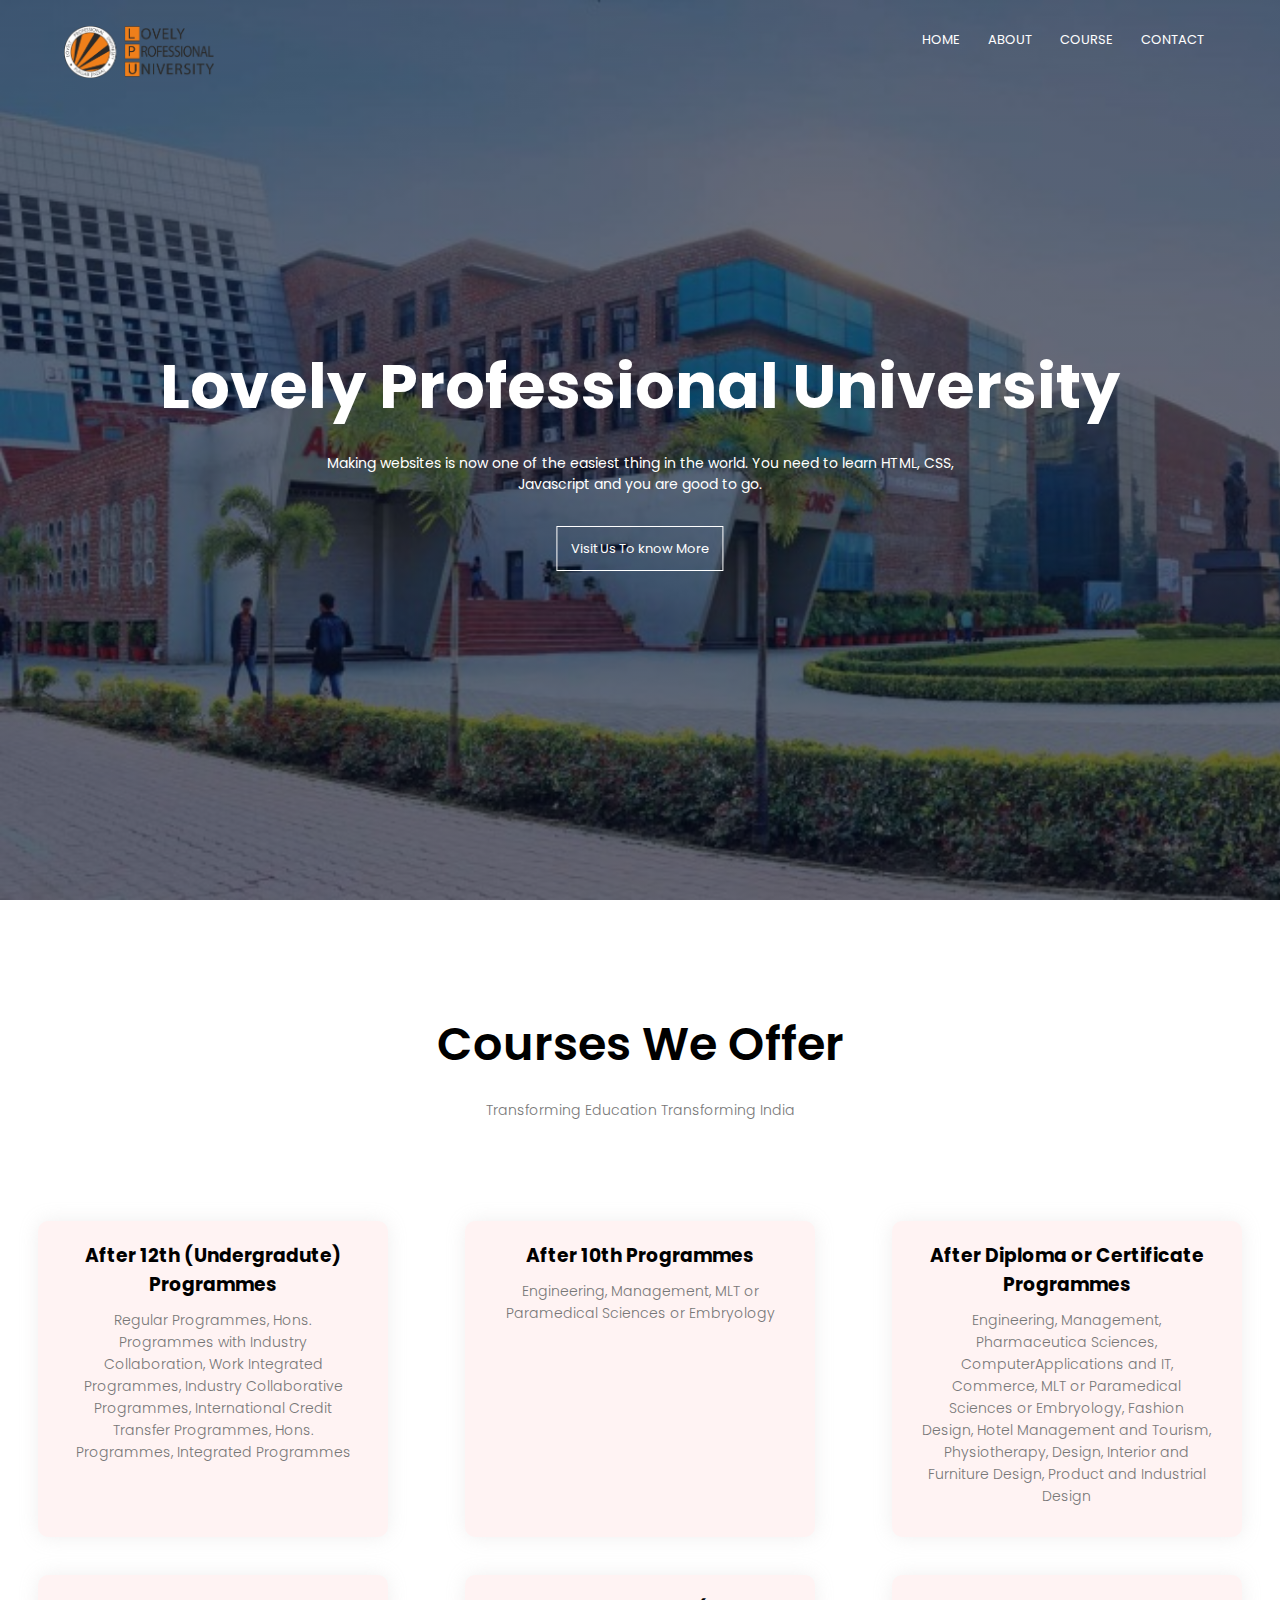
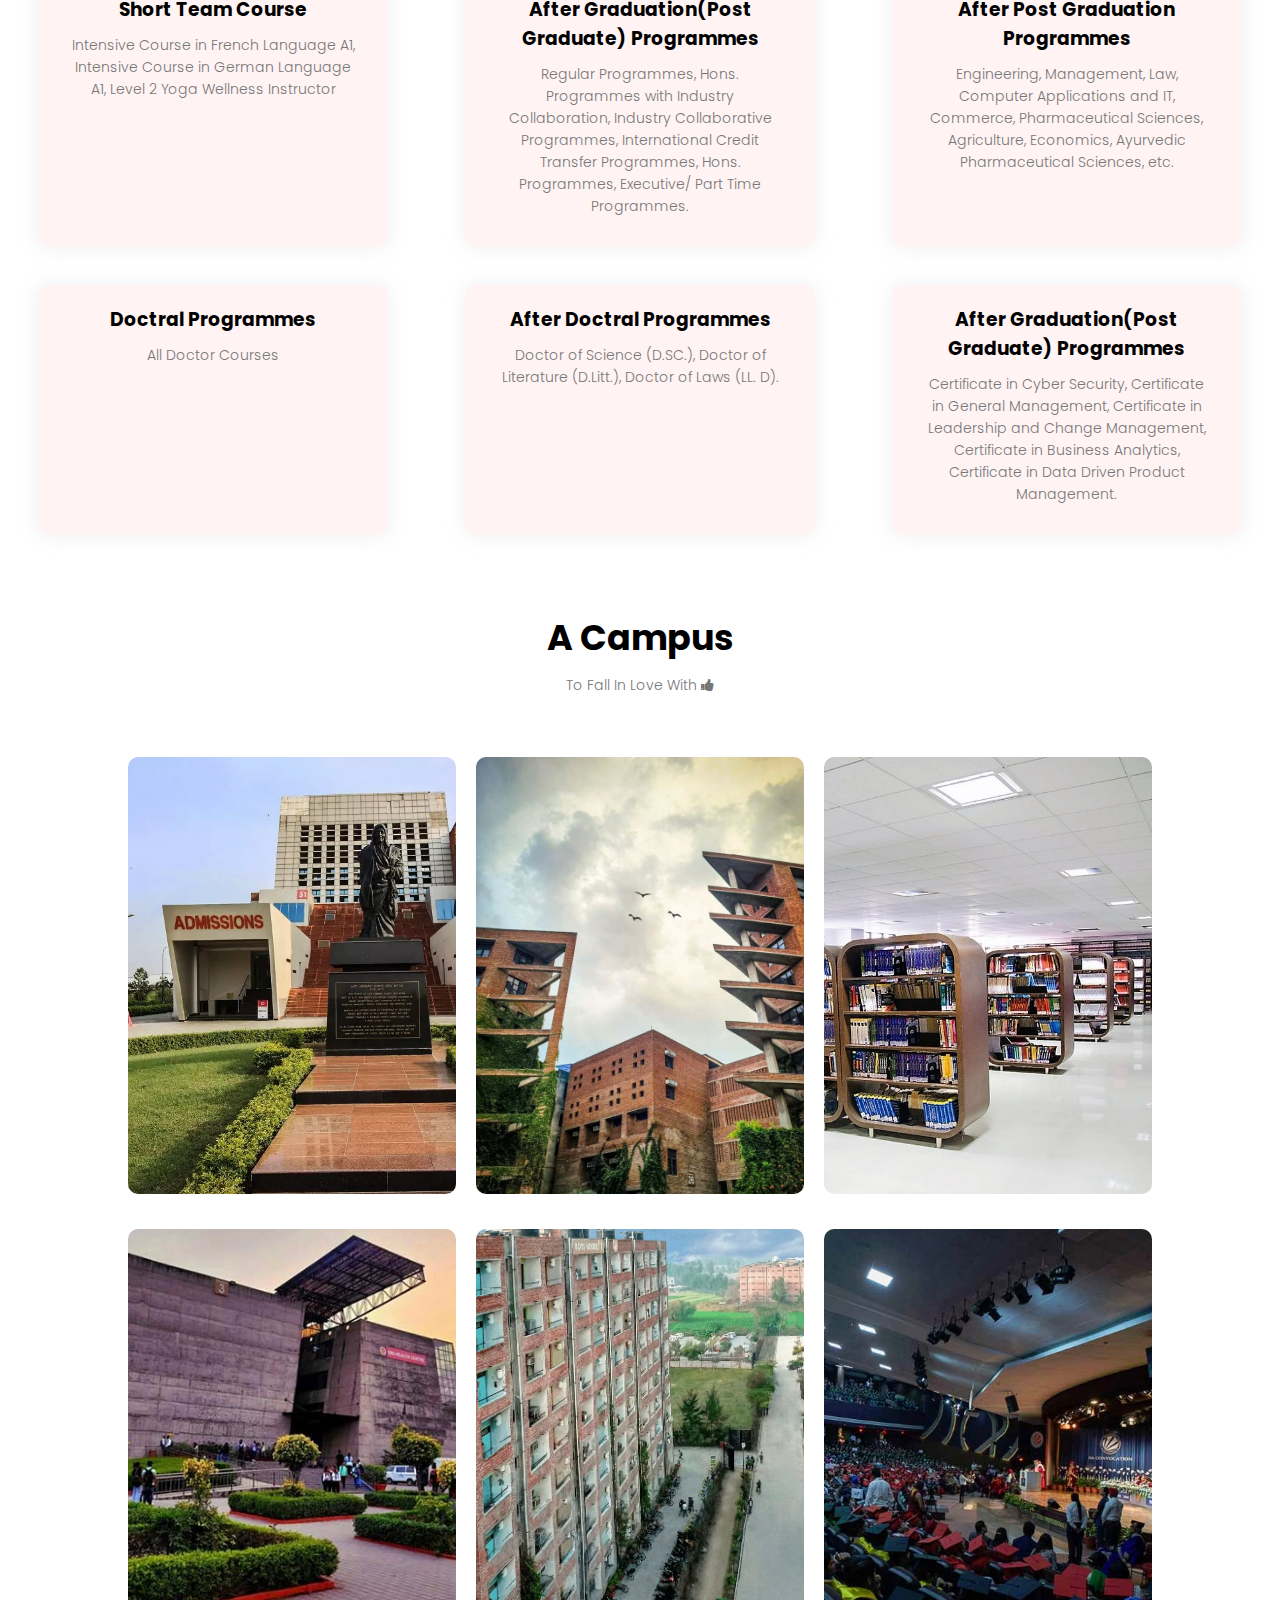
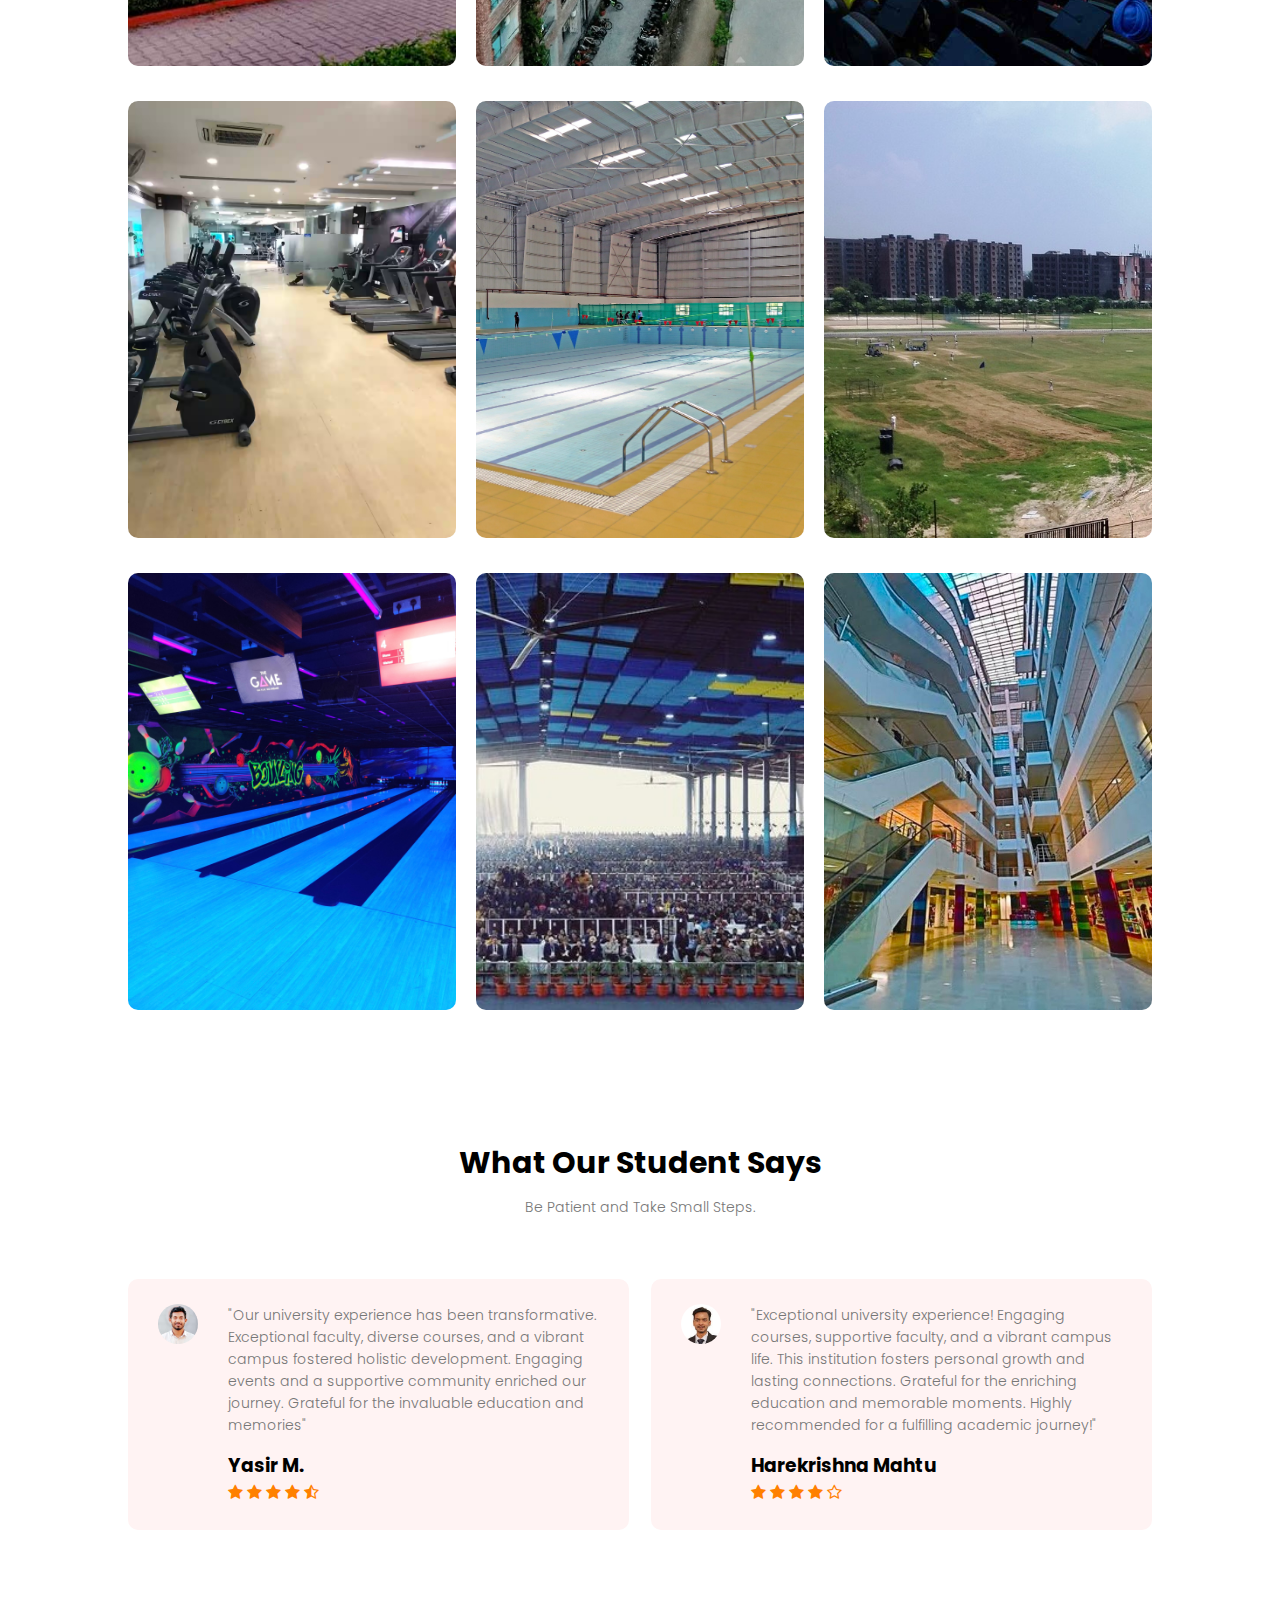
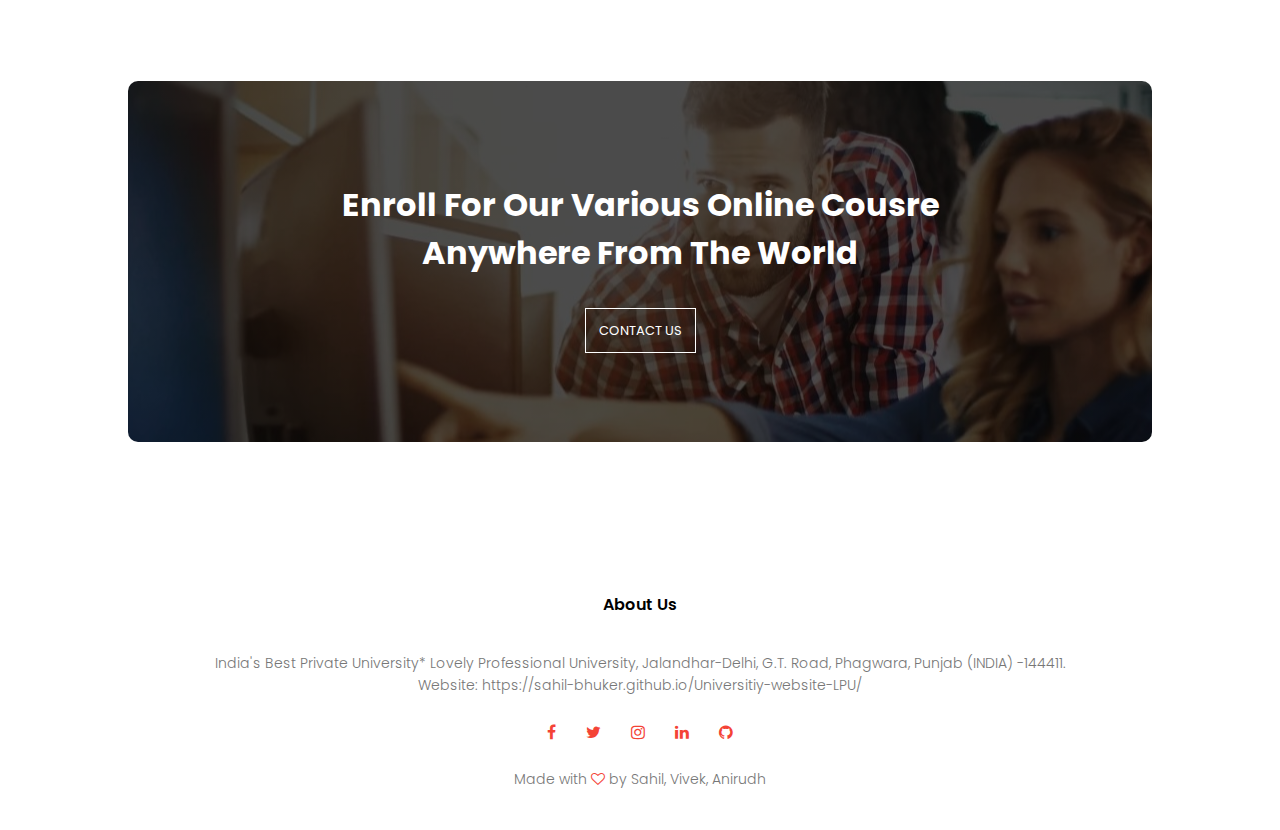
<file: index.html>
<!DOCTYPE html>
<html lang="en">
<head>
    <meta charset="UTF-8">
    <meta name="viewport" content="width=device-width, initial-scale=1.0">
    <title>LPU: Lovely Professional University</title>
    <link rel="stylesheet" href="universitywebsite.css">
    <link rel="preconnect" href="https://fonts.googleapis.com">
<link rel="preconnect" href="https://fonts.gstatic.com" crossorigin>
<link href="https://fonts.googleapis.com/css2?family=Poppins:wght@100;200;300;400;600;700&display=swap" rel="stylesheet">
<link rel="stylesheet" href="https://stackpath.bootstrapcdn.com/font-awesome/4.7.0/css/font-awesome.min.css">






<script async src="https://tally.so/widgets/embed.js"></script>

<script>
window.TallyConfig = {
  "formId": "npDKDP",
  "popup": {
    "width": 450,
    "emoji": {
      "text": "...👻",
      "animation": "bounce"
    },
    "open": {
      "trigger": "scroll",
      "scrollPercent": 95
    },
    "doNotShowAfterSubmit": true,
    "overlay": true
  }
};
</script>











</head>
<body>
<section class="header">
    <nav>
        <a href="index.html"><img src="lpulogo.png"></a>
        <div class="nav-links" id="navLinks">
            <i class="fa fa-times" onclick="hidemenu()"></i>
            <ul>
                 <li><a href="index.html">HOME</a></li>
                <li><a href="about.html">ABOUT</a></li>
                <li><a href="course.html">COURSE</a></li>
                <li><a href="contact.html">CONTACT</a></li>
            </ul>   
        </div>
            <i class="fa fa-bars" onclick="showmenu()"></i>
    </nav>
<div class="text-box">
    <h1>Lovely Professional University</h1>
    <p>Making websites is now one of the easiest thing in the world. You need to learn HTML, CSS,<br>Javascript and you are good to go.</p>
    <a href="" class="hero-btn">Visit Us To know More</a>
</div>    
</section>
<!-------JavaScript For Toggle menu------->
<script>

    var navLinks = document.getElementById("navLinks")
    function showmenu(){
        navLinks.style.right= "0";
    }
    function hidemenu(){
        navLinks.style.right= "-200px";
    }

</script>

<!-- course -->
    <section class="course">
        <h1>Courses We Offer</h1>
        <p>Transforming Education Transforming India</p>

        <div class="course-row1">
            <div class="course-col">
                <h3>After 12th (Undergradute) <br>Programmes</h3>
                <p>Regular Programmes, Hons. Programmes with Industry Collaboration, Work Integrated Programmes, Industry Collaborative Programmes, International Credit Transfer Programmes, Hons. Programmes, Integrated Programmes</p>
            </div>
            <div class="course-col">
                <h3>After 10th Programmes</h3>
                <p>Engineering, Management, MLT or Paramedical Sciences or Embryology</p>
            </div>
            <div class="course-col">
                <h3>After Diploma or Certificate <br>Programmes</h3>
                <p>Engineering, Management, Pharmaceutica Sciences, ComputerApplications and IT, Commerce, MLT or Paramedical Sciences or Embryology, Fashion Design, Hotel Management and Tourism, Physiotherapy, Design, Interior and Furniture Design, Product and Industrial Design</p>
            </div>
        </div>
        <div class="course-row2">
            <div class="course-col">
                <h3>Short Team Course</h3>
                <p>Intensive Course in French Language A1, Intensive Course in German Language A1, Level 2 Yoga Wellness Instructor</p>
            </div>
            <div class="course-col">
                <h3>After Graduation(Post Graduate) Programmes</h3>
                <p>Regular Programmes, Hons. Programmes with Industry Collaboration, Industry Collaborative Programmes, International Credit Transfer Programmes, Hons. Programmes, Executive/ Part Time Programmes.</p>
            </div>
            <div class="course-col">
                <h3>After Post Graduation Programmes</h3>
                <p>Engineering, Management, Law, Computer Applications and IT, Commerce, Pharmaceutical Sciences, Agriculture, Economics, Ayurvedic Pharmaceutical Sciences, etc.</p>
            </div>
            
        </div>
        <div class="course-row3">
            <div class="course-col">
                <h3>Doctral Programmes</h3>
                <p>All Doctor Courses</p>
            </div>
            <div class="course-col">
                <h3>After Doctral Programmes</h3>
                <p>Doctor of Science (D.SC.), Doctor of Literature (D.Litt.), Doctor of Laws (LL. D).</p>
            </div>
            <div class="course-col">
                <h3>After Graduation(Post Graduate) Programmes</h3>
                <p>Certificate in Cyber Security, Certificate in General Management, Certificate in Leadership and Change Management, Certificate in Business Analytics, Certificate in Data Driven Product Management.</p>
            </div>
        </div>
    </section>
<!-- campus -->
    <section class="campus"> 
        <h1>A Campus</h1>
        <p>To Fall In Love With <i class="fa fa-thumbs-up"></i></p>

        <div class="row">
            <div class="campus-col">
                <img src="admission block 2.jpg">
                <div class="layer">
                    <h3>ADMISSION BLOCK</h3>
                </div>
            </div>
            <div class="campus-col">
               <img src="education block 2.jpg">
                <div class="layer">
                    <h3>EDUCATION BLOCK</h3>
                </div>
            </div>
            <div class="campus-col">
                <img src="lib 2.jpg">
                <div class="layer">
                    <h3>LIBRARY</h3>
                </div>
            </div>
        </div>
        <div class="row2">
            <div class="campus-col">
                <img src="hospital 2.jpg">
                <div class="layer">
                    <h3>UNI-HOSPITAL</h3>
                </div>
            </div>
            <div class="campus-col">
               <img src="hostels 2.jpg">
                <div class="layer">
                    <h3>HOSTELS</h3>
                </div>
            </div>
            <div class="campus-col">
                <img src="auditorium 2.jpg">
                <div class="layer">
                    <h3>AUDITORIUM</h3>
                </div>
            </div>
        </div>
        <div class="row2">
            <div class="campus-col">
                <img src="gym 2.jpg">
                <div class="layer">
                    <h3>GYM</h3>
                </div>
            </div>
            <div class="campus-col">
               <img src="pool 2.jpg">
                <div class="layer">
                    <h3>SWIMMING POOL</h3>
                </div>
            </div>
            <div class="campus-col">
                <img src="ground 2.jpg">
                <div class="layer">
                    <h3>GROUND</h3>
                </div>
            </div>
        </div>
        <div class="row2">
            <div class="campus-col">
                <img src="gamingzone.jpg">
                <div class="layer">
                    <h3>GAMING ZONE</h3>
                </div>
            </div>
            <div class="campus-col">
               <img src="unipolis 2.jpg">
                <div class="layer">
                    <h3>UNIPOLIS</h3>
                </div>
            </div>
            <div class="campus-col">
                <img src="mall 2.jpg">
                <div class="layer">
                    <h3>UNI-MALL</h3>
                </div>
            </div>
        </div>
    </section>
    <section class="testimonials">
        <h1>What Our Student Says</h1>
        <p>Be Patient and Take Small Steps.</p>
        <div class="row">
            <div class="testimonial-col">
                <img src="Yasir-M-LPU.jpg">
                <div>
                    <p>"Our university experience has been transformative.
                         Exceptional faculty, diverse courses, and a vibrant campus
                          fostered holistic development. Engaging events and a supportive
                           community enriched our journey. Grateful for the invaluable
                            education and memories"</p>
                    <h3>Yasir M.</h3>
                    <i class="fa fa-star"></i>
                    <i class="fa fa-star"></i>
                    <i class="fa fa-star"></i>
                    <i class="fa fa-star"></i>
                    <i class="fa fa-star-half-o"></i>
                </div>
            </div>
            <div class="testimonial-col">
                <img src="hare-LPU.jpg">
                <div>
                    <p>
                        "Exceptional university experience! Engaging courses,
                         supportive faculty, and a vibrant campus life. This 
                         institution fosters personal growth and lasting connections. 
                         Grateful for the enriching education and memorable moments.
                          Highly recommended for a fulfilling academic journey!"</p>
                    <h3>Harekrishna Mahtu</h3>
                    <i class="fa fa-star"></i>
                    <i class="fa fa-star"></i>
                    <i class="fa fa-star"></i>
                    <i class="fa fa-star"></i>
                    <i class="fa fa-star-o"></i>
                </div>
            </div>
        </div>
    </section>
    <section class="cta">
        <h1>Enroll For Our Various Online Cousre <br>Anywhere From The World</h1>
        <a href="" class="hero-btn">CONTACT US</a>
    </section>



<!-- ------ footer------- -->
    <section class="footer">
        <h4>About Us</h4>
        <p>India's Best Private University* Lovely Professional University, Jalandhar-Delhi, G.T. Road, Phagwara, Punjab (INDIA) -144411.
        <br>Website: https://sahil-bhuker.github.io/Universitiy-website-LPU/</p>
        <div class="icons">
            <i class="fa fa-facebook"></i>
            <i class="fa fa-twitter"></i>
            <i class="fa fa-instagram"></i>
            <i class="fa fa-linkedin"></i>
            <i class="fa fa-github"></i>
        </div>
        <p>Made with <i class="fa fa-heart-o"></i> by Sahil, Vivek, Anirudh</p>
    </section>
</body>
</html>
</file>
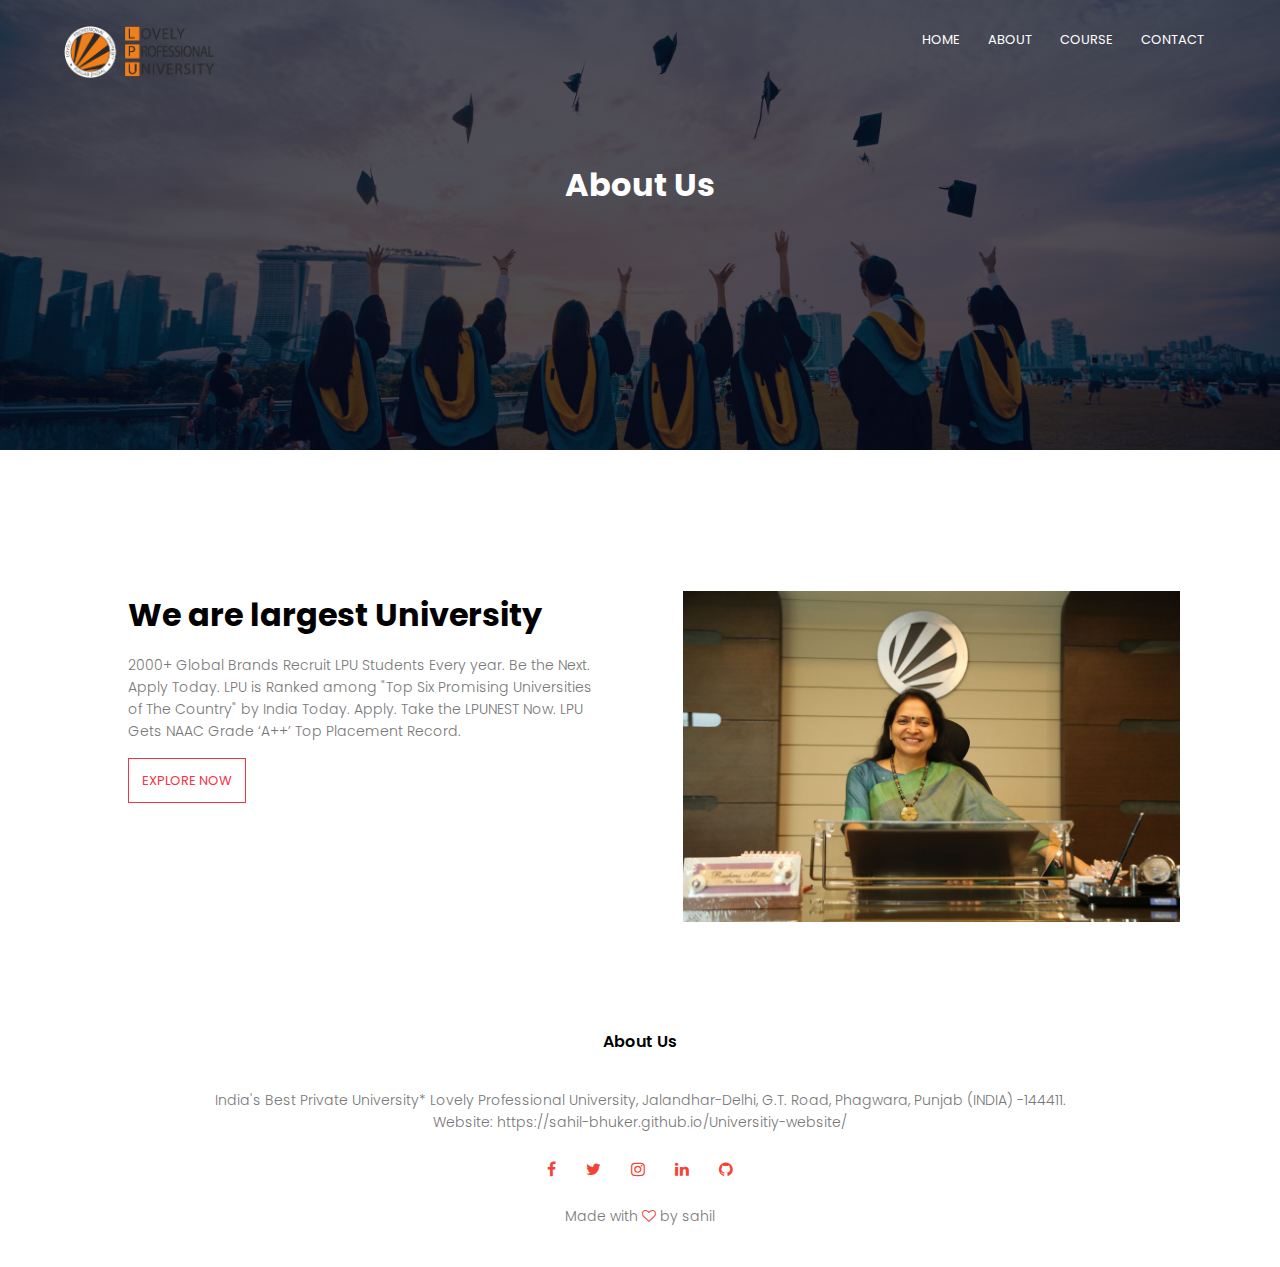
<file: about.html>
<!DOCTYPE html>
<html lang="en">
<head>
    <meta charset="UTF-8">
    <meta name="viewport" content="width=device-width, initial-scale=1.0">
    <title>LPU: Lovely Professional University</title>
    <link rel="stylesheet" href="universitywebsite.css">
    <link rel="preconnect" href="https://fonts.googleapis.com">
<link rel="preconnect" href="https://fonts.gstatic.com" crossorigin>
<link href="https://fonts.googleapis.com/css2?family=Poppins:wght@100;200;300;400;600;700&display=swap" rel="stylesheet">
<link rel="stylesheet" href="https://stackpath.bootstrapcdn.com/font-awesome/4.7.0/css/font-awesome.min.css">
</head>
<body>
<section class="sub-header">
    <nav>
        <a href="index.html"><img src="lpulogo.png"></a>
        <div class="nav-links" id="navLinks">
            <i class="fa fa-times" onclick="hidemenu()"></i>
            <ul>
                 <li><a href="index.html">HOME</a></li>
                <li><a href="about.html">ABOUT</a></li>
                <li><a href="course.html">COURSE</a></li>
                <li><a href="contact.html">CONTACT</a></li>
            </ul>   
        </div>
            <i class="fa fa-bars" onclick="showmenu()"></i>
    </nav>
    <h1>About Us</h1>
</section>
<!-------JavaScript For Toggle menu------->
<script>

    var navLinks = document.getElementById("navLinks")
    function showmenu(){
        navLinks.style.right= "0";
    }
    function hidemenu(){
        navLinks.style.right= "-200px";
    }

</script>


<!-- --------about us page------- -->
<section class="about-us">
    <div class="row">
        <div class="about-col">
            <h1>We are largest University </h1>
            <p>2000+ Global Brands Recruit LPU Students Every year.
            Be the Next. Apply Today. LPU is Ranked among "Top
            Six Promising Universities of The Country" by India 
            Today. Apply. Take the LPUNEST Now. LPU Gets NAAC 
            Grade ‘A++’ Top Placement Record.</p>
        <a href="" class="red-btn">EXPLORE NOW</a>
        </div>
        <div class="about-col">
            <img src="rashmi maam.jpg" alt="img">
        </div>
    </div>
</section>


    
    <section class="footer">
        <h4>About Us</h4>
        <p>India's Best Private University* Lovely Professional University, Jalandhar-Delhi, G.T. Road, Phagwara, Punjab (INDIA) -144411.
        <br>Website: https://sahil-bhuker.github.io/Universitiy-website/</p>
        <div class="icons">
            <i class="fa fa-facebook"></i>
            <i class="fa fa-twitter"></i>
            <i class="fa fa-instagram"></i>
            <i class="fa fa-linkedin"></i>
            <i class="fa fa-github"></i>
        </div>
        <p>Made with <i class="fa fa-heart-o"></i> by sahil</p>
    </section>
</body>
</html>
</file>
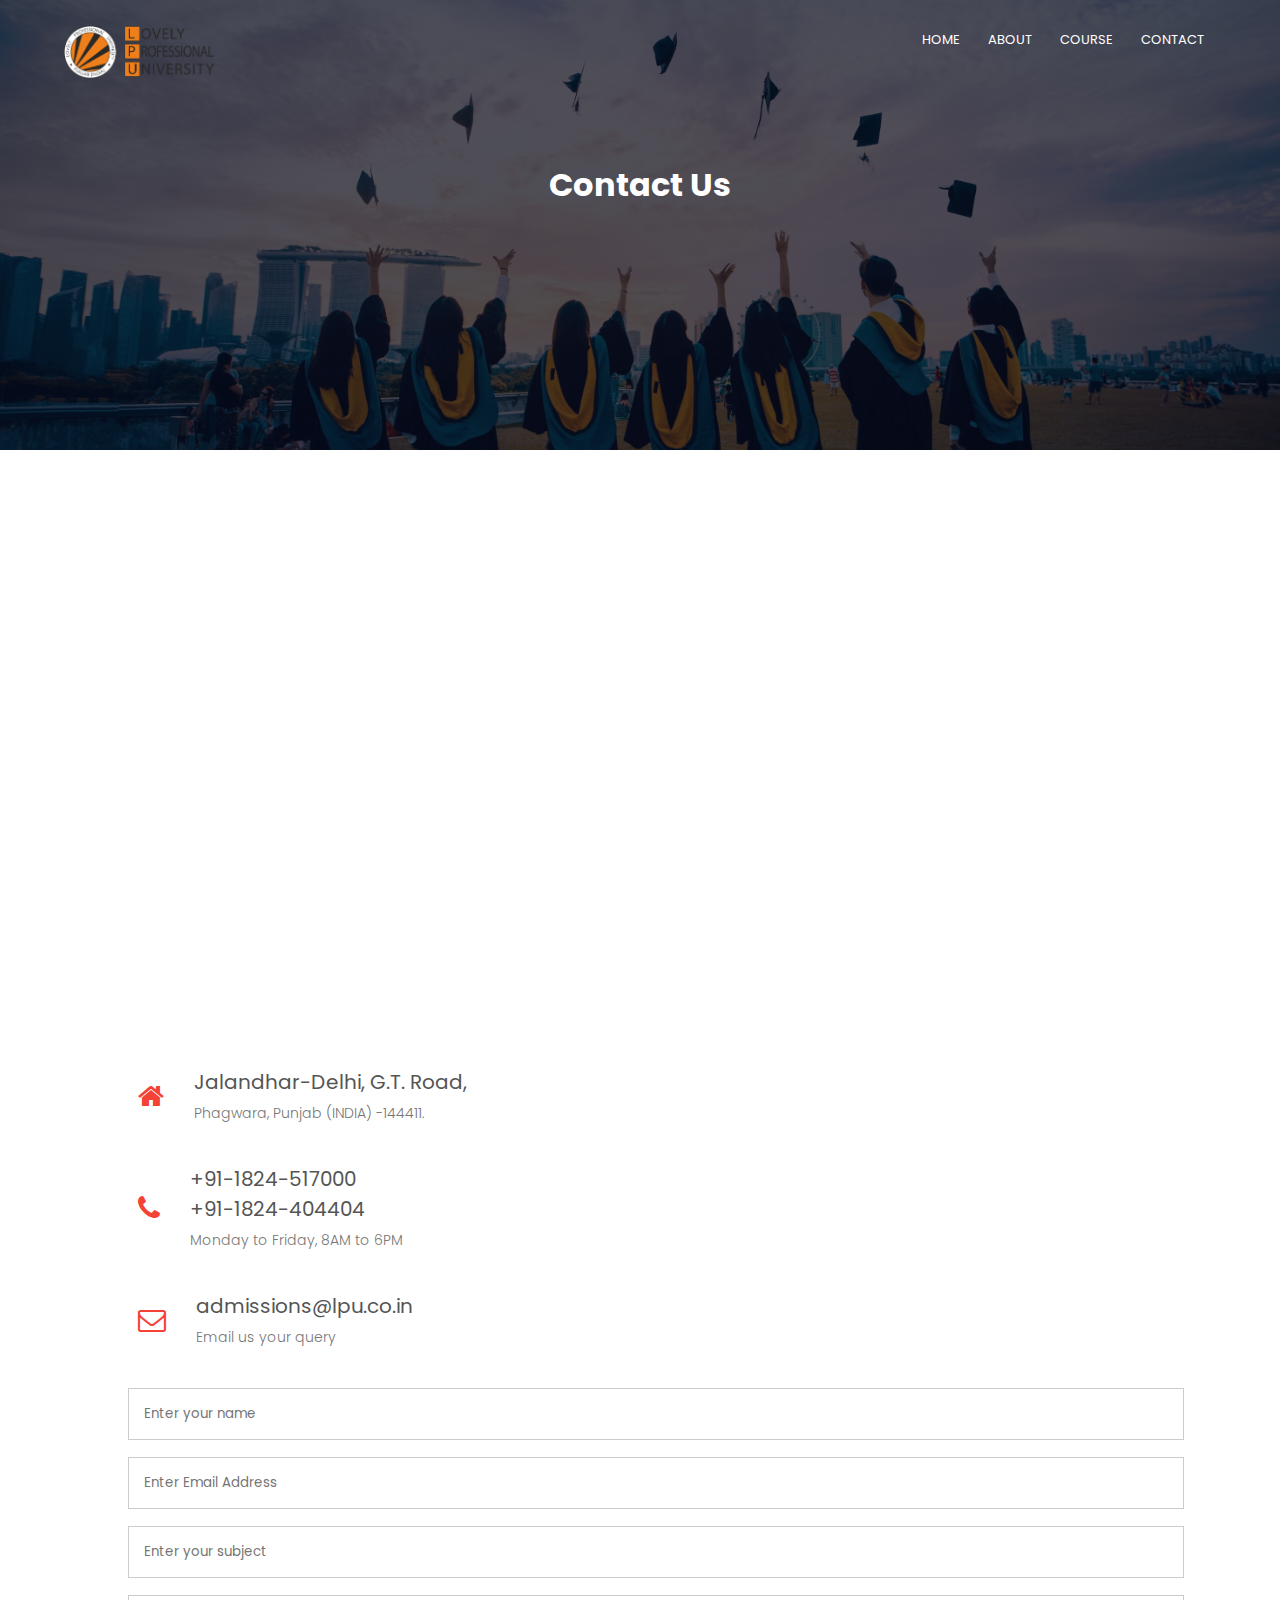
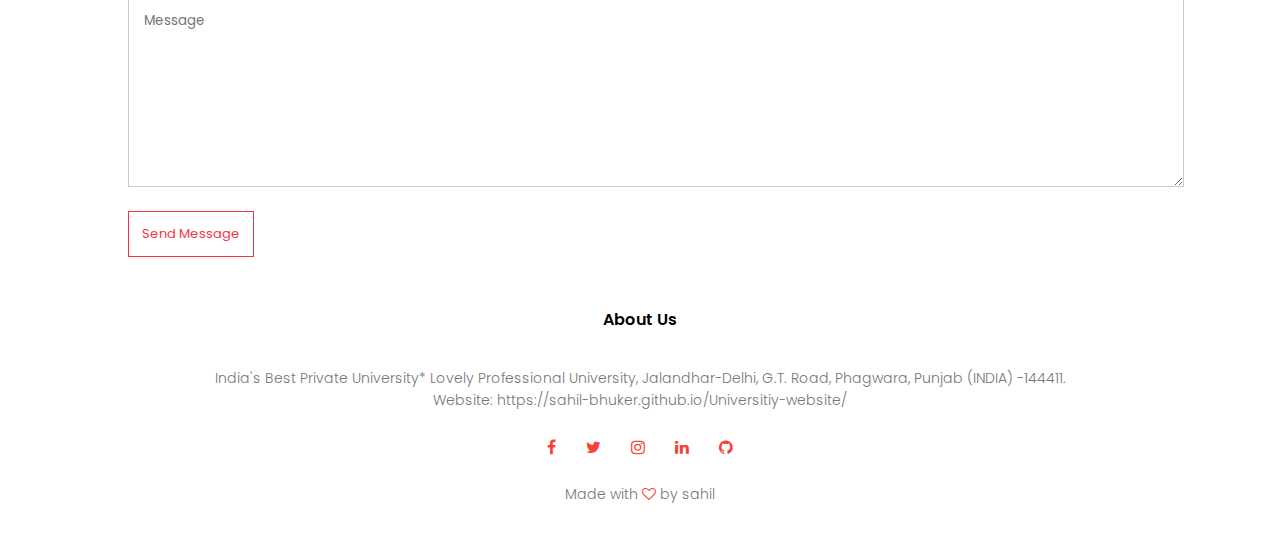
<file: contact.html>
<!DOCTYPE html>
<html lang="en">
<head>
    <meta charset="UTF-8">
    <meta name="viewport" content="width=device-width, initial-scale=1.0">
    <title>LPU: Lovely Professional University</title>
    <link rel="stylesheet" href="universitywebsite.css">
    <link rel="preconnect" href="https://fonts.googleapis.com">
<link rel="preconnect" href="https://fonts.gstatic.com" crossorigin>
<link href="https://fonts.googleapis.com/css2?family=Poppins:wght@100;200;300;400;600;700&display=swap" rel="stylesheet">
<link rel="stylesheet" href="https://stackpath.bootstrapcdn.com/font-awesome/4.7.0/css/font-awesome.min.css">
</head>
<body>
<section class="sub-header">
    <nav>
        <a href="index.html"><img src="lpulogo.png"></a>
        <div class="nav-links" id="navLinks">
            <i class="fa fa-times" onclick="hidemenu()"></i>
            <ul>
                 <li><a href="index.html">HOME</a></li>
                <li><a href="about.html">ABOUT</a></li>
                <li><a href="course.html">COURSE</a></li>
                <li><a href="contact.html">CONTACT</a></li>
            </ul>   
        </div>
            <i class="fa fa-bars" onclick="showmenu()"></i>
    </nav>
    <h1>Contact Us</h1>
</section>
<!----------contact us---------->
<section class="location">
    <iframe src="https://www.google.com/maps/embed?pb=!1m18!1m12!1m3!1d873018.7808016536!2d75.
    07982306924525!3d31.269743350598816!2m3!1f0!2f0!3f0!3m2!1i1024!2i768!4f13.
    1!3m3!1m2!1s0x391a5f5e9c489cf3%3A0x4049a5409d53c300!2sLovely%20Professional%20University!5e0!3m2!1sen!2sin!4v1700423117106!5m2!1sen!2sin"
     width="600" height="450" style="border:0;" allowfullscreen="" loading="lazy" referrerpolicy="no-referrer-when-downgrade"></iframe> 
</section>
<section class="contact-us">
    <div class="row1">
        <div class="contact-col">
            <div>
                <i class="fa fa-home"></i>
                <span>
                    <h5>Jalandhar-Delhi, G.T. Road,</h5>
                    <p>Phagwara, Punjab (INDIA) -144411.</p>
                </span>
            </div>
            <div>
                <i class="fa fa-phone"></i>
                <span>
                    <h5>+91-1824-517000 <br>+91-1824-404404</h5>
                    <p>Monday to Friday, 8AM to 6PM</p>
                </span>
            </div>
            <div>
                <i class="fa fa-envelope-o"></i>
                <span>
                    <h5>admissions@lpu.co.in</h5>
                    <p>Email us your query</p>
                </span>
            </div>
        </div>
    <div class="contact-col">

        <form action="form-handler.php" method="post">
            <input type="text" name="name" placeholder="Enter your name" required>
            <input type="email" name="email" placeholder="Enter Email Address" required>
            <input type="text" name="subject" placeholder="Enter your subject" required>
            <textarea rows="8" name="message" placeholder="Message" required></textarea>
            <button type="submit" class="red-btn">Send Message</button>
    </form>

        </div>
    </div>
</section>

<!-------JavaScript For Toggle menu------->
<script>

    var navLinks = document.getElementById("navLinks")
    function showmenu(){
        navLinks.style.right= "0";
    }
    function hidemenu(){
        navLinks.style.right= "-200px";
    }

</script>

    <section class="footer">
        <h4>About Us</h4>
        <p>India's Best Private University* Lovely Professional University, Jalandhar-Delhi, G.T. Road, Phagwara, Punjab (INDIA) -144411.
        <br>Website: https://sahil-bhuker.github.io/Universitiy-website/</p>
        <div class="icons">
            <i class="fa fa-facebook"></i>
            <i class="fa fa-twitter"></i>
            <i class="fa fa-instagram"></i>
            <i class="fa fa-linkedin"></i>
            <i class="fa fa-github"></i>
        </div>
        <p>Made with <i class="fa fa-heart-o"></i> by sahil</p>
    </section>
</body>
</html>
</file>
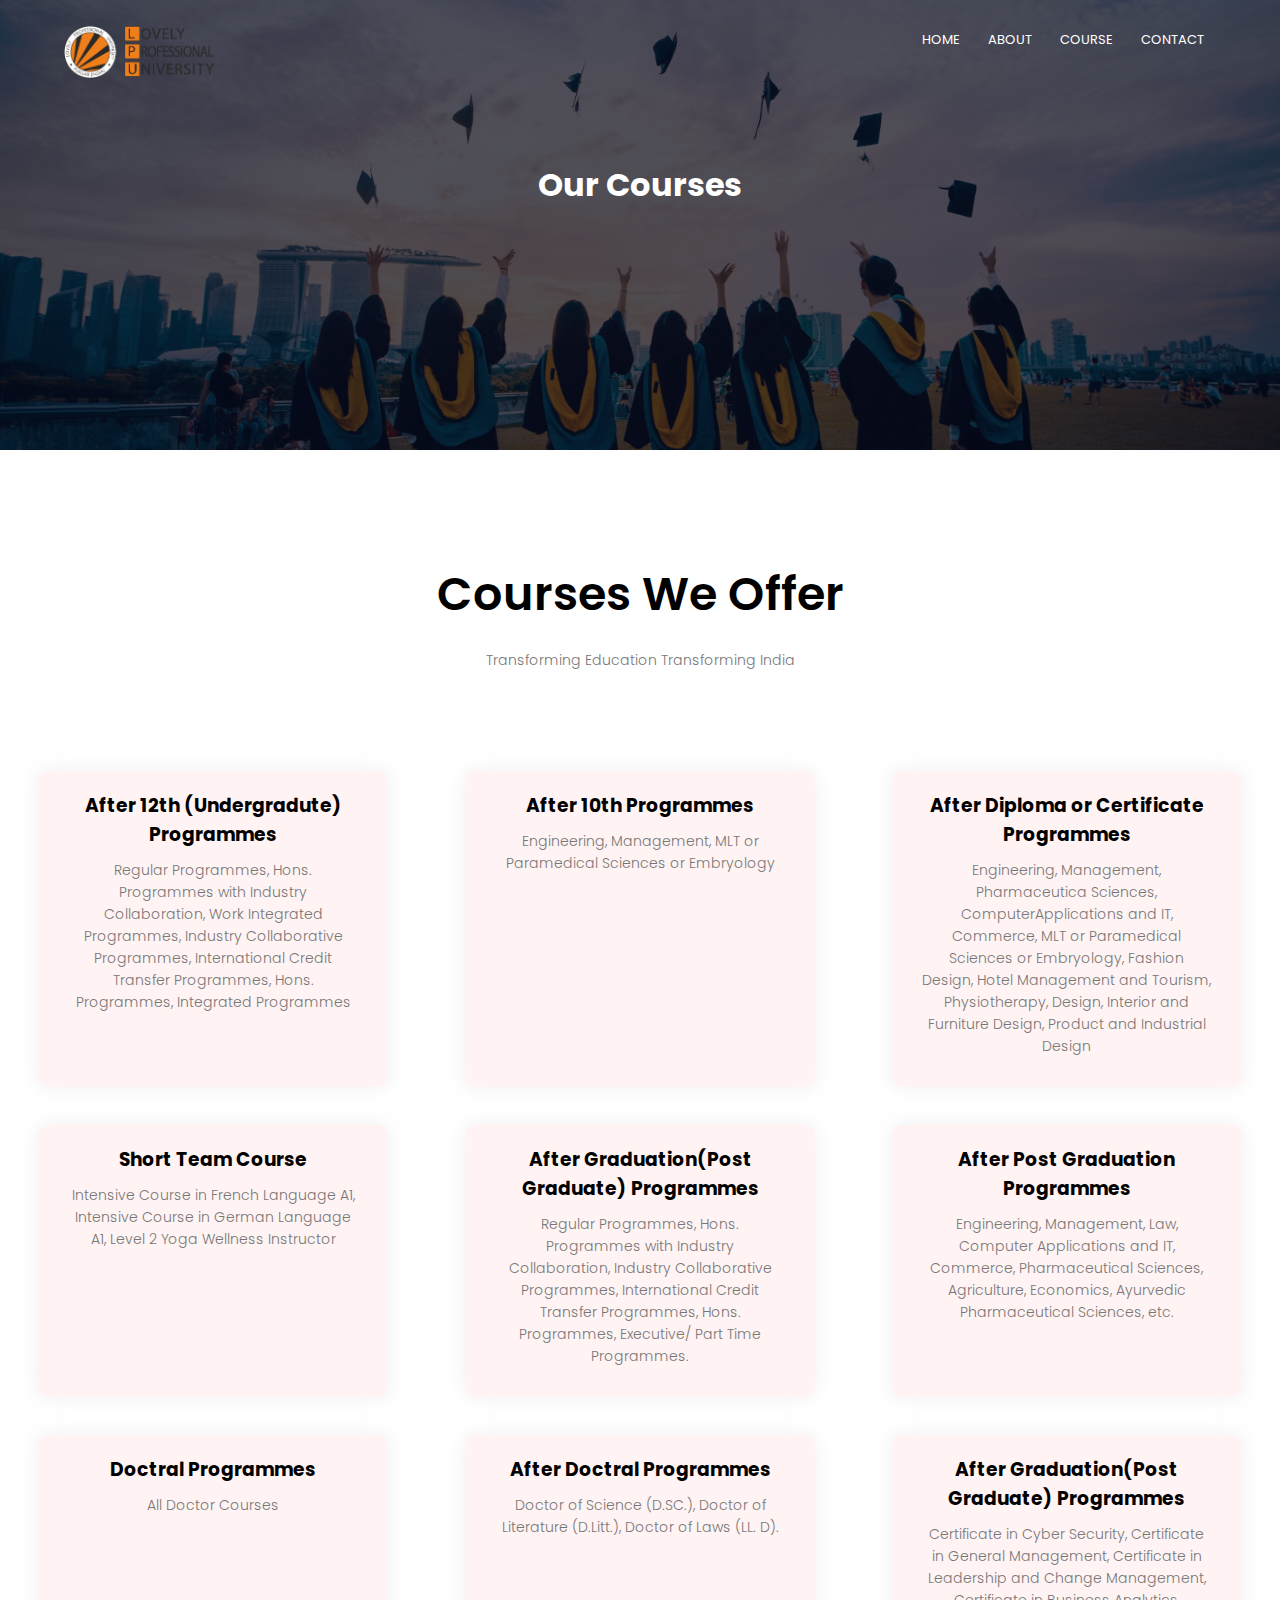
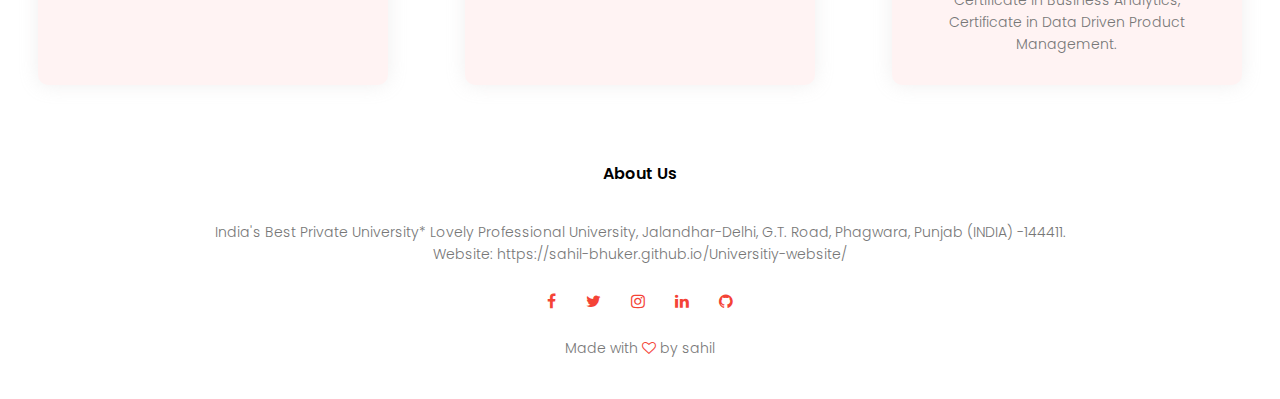
<file: course.html>
<!DOCTYPE html>
<html lang="en">
<head>
    <meta charset="UTF-8">
    <meta name="viewport" content="width=device-width, initial-scale=1.0">
    <title>LPU: Lovely Professional University</title>
    <link rel="stylesheet" href="universitywebsite.css">
    <link rel="preconnect" href="https://fonts.googleapis.com">
<link rel="preconnect" href="https://fonts.gstatic.com" crossorigin>
<link href="https://fonts.googleapis.com/css2?family=Poppins:wght@100;200;300;400;600;700&display=swap" rel="stylesheet">
<link rel="stylesheet" href="https://stackpath.bootstrapcdn.com/font-awesome/4.7.0/css/font-awesome.min.css">
</head>
<body>
<section class="sub-header">
    <nav>
        <a href="index.html"><img src="lpulogo.png"></a>
        <div class="nav-links" id="navLinks">
            <i class="fa fa-times" onclick="hidemenu()"></i>
            <ul>
                 <li><a href="index.html">HOME</a></li>
                <li><a href="about.html">ABOUT</a></li>
                <li><a href="course.html">COURSE</a></li>
                <li><a href="contact.html">CONTACT</a></li>
            </ul>   
        </div>
            <i class="fa fa-bars" onclick="showmenu()"></i>
    </nav>
    <h1>Our Courses</h1>
</section>
<!---------- courses---------->
<section class="course">
    <h1>Courses We Offer</h1>
    <p>Transforming Education Transforming India</p>

    <div class="course-row1">
        <div class="course-col">
            <h3>After 12th (Undergradute) <br>Programmes</h3>
            <p>Regular Programmes, Hons. Programmes with Industry Collaboration, Work Integrated Programmes, Industry Collaborative Programmes, International Credit Transfer Programmes, Hons. Programmes, Integrated Programmes</p>
        </div>
        <div class="course-col">
            <h3>After 10th Programmes</h3>
            <p>Engineering, Management, MLT or Paramedical Sciences or Embryology</p>
        </div>
        <div class="course-col">
            <h3>After Diploma or Certificate <br>Programmes</h3>
            <p>Engineering, Management, Pharmaceutica Sciences, ComputerApplications and IT, Commerce, MLT or Paramedical Sciences or Embryology, Fashion Design, Hotel Management and Tourism, Physiotherapy, Design, Interior and Furniture Design, Product and Industrial Design</p>
        </div>
    </div>
    <div class="course-row2">
        <div class="course-col">
            <h3>Short Team Course</h3>
            <p>Intensive Course in French Language A1, Intensive Course in German Language A1, Level 2 Yoga Wellness Instructor</p>
        </div>
        <div class="course-col">
            <h3>After Graduation(Post Graduate) Programmes</h3>
            <p>Regular Programmes, Hons. Programmes with Industry Collaboration, Industry Collaborative Programmes, International Credit Transfer Programmes, Hons. Programmes, Executive/ Part Time Programmes.</p>
        </div>
        <div class="course-col">
            <h3>After Post Graduation Programmes</h3>
            <p>Engineering, Management, Law, Computer Applications and IT, Commerce, Pharmaceutical Sciences, Agriculture, Economics, Ayurvedic Pharmaceutical Sciences, etc.</p>
        </div>
        
    </div>
    <div class="course-row3">
        <div class="course-col">
            <h3>Doctral Programmes</h3>
            <p>All Doctor Courses</p>
        </div>
        <div class="course-col">
            <h3>After Doctral Programmes</h3>
            <p>Doctor of Science (D.SC.), Doctor of Literature (D.Litt.), Doctor of Laws (LL. D).</p>
        </div>
        <div class="course-col">
            <h3>After Graduation(Post Graduate) Programmes</h3>
            <p>Certificate in Cyber Security, Certificate in General Management, Certificate in Leadership and Change Management, Certificate in Business Analytics, Certificate in Data Driven Product Management.</p>
        </div>
    </div>
</section>


<!-------JavaScript For Toggle menu------->
<script>

    var navLinks = document.getElementById("navLinks")
    function showmenu(){
        navLinks.style.right= "0";
    }
    function hidemenu(){
        navLinks.style.right= "-200px";
    }

</script>

    <section class="footer">
        <h4>About Us</h4>
        <p>India's Best Private University* Lovely Professional University, Jalandhar-Delhi, G.T. Road, Phagwara, Punjab (INDIA) -144411.
        <br>Website: https://sahil-bhuker.github.io/Universitiy-website/</p>
        <div class="icons">
            <i class="fa fa-facebook"></i>
            <i class="fa fa-twitter"></i>
            <i class="fa fa-instagram"></i>
            <i class="fa fa-linkedin"></i>
            <i class="fa fa-github"></i>
        </div>
        <p>Made with <i class="fa fa-heart-o"></i> by sahil</p>
    </section>
</body>
</html>
</file>
<file: universitywebsite.css>
*{
    margin: 0;
    padding: 0;
    font-family: 'Poppins', sans-serif;
}
.header{
    min-height: 100vh;
    width: 100%;
    background-image: linear-gradient(rgba(4,9,30,0.6),rgba(4,9,30,0.6)),url(backgroundimage.jpg);
    background-size: cover;
    position: relative;
}
nav{
    display: flex;
    padding: 2% 5%;
    justify-content: space-between;
    text-align: center;
}
nav img{
    width: 150px;
}
.nav-links{
    flex: 1;
    text-align: right;
}
.logo{
    list-style: none;
    display: inline;
    padding: 8px 12px;
    position: rgb(255, 213, 184);
}
span a{
    width: 500px;
}
.nav-links ul li{
    list-style: none;
    padding: 8px 12px;
    position: relative;
    display: inline;
}
.nav-links ul li a{
    color: white;
    font-size: 13px;
    text-decoration: none;
}
.nav-links ul li  :hover{
    color: rgb(300, 100, 0);
    transition: 0.4s;
}
.text-box{
    width: 99%;
    color: white;
    position: absolute;
    top: 50%;
    left: 50%;
    transform:translate(-50%,-50%);
    text-align: center;
}
.text-box h1{
    font-size:62px;
}
.text-box p{
    margin: 20px 0 40px;
    font-size: 14px;
}
.hero-btn{
    display: inline;
    text-decoration: none;
    color: white;
    border: 1px solid;
    padding: 12px 13px;
    font-size: 13px;
    background: transparent;
    position: relative;
}
.hero-btn:hover{
    border: 1px solid rgb(200, 100, 0);
    background: rgb(300, 100, 0);
    transition: 1s;
}
nav .fa{
    display: none;
}

@media(max-width:700px){
    .text-box h1{
        font-size:20px;
    }
    .nav-links ul li{
        display: block;
    }
    .nav-links{
        position: fixed;
        background: #f44336;
        height: 100vh;
        width: 200px;
        top: 0;
        right: -200px;
        text-align: left;
        z-index: 2;
        transition: 0.8s;
    }
    nav .fa{
        display: block;
        color: white;
        margin: 10px;
        font-size: 22px;
        cursor: pointer;
    }
    .nav-links ul{
        padding: 30px;
    }
}
.course{
    text-align: center;
    padding-top: 100px;
}
.course h1{
    font-size: 46px;
    font-weight: 600;
    margin: 10px 0;
}
.course p{
    font-size: 14px;
    font-weight: 300;
    color: #777;
    line-height: 22px;
    padding: 10px;
}
.course-row1{
    display: flex;
    margin-top: 5%;
    justify-content: space-between;
}
.course-row2{
    display: flex;
    margin-top: -1%;
    justify-content: space-between;
}
.course-row3{
    display: flex;
    margin-top: -1%;
    justify-content: space-between;
}
.course-col{
    flex-basis: 31%;
    background: #fff3f3;
    border-radius: 10px;
    margin: 2%;
    margin: 2%;
    margin-left: 3%;
    margin-right: 3%;
    padding: 20px;
    box-shadow: 0 0 20px 0px rgba(180, 176, 176, 0.2);
    transition: 0.4s;
}
.course-col:hover{
    box-shadow: 0 0 20px 0px rgba(13, 13, 13, 0.3);
}
@media(max-width: 700px){
    .course-row1{
        flex-direction: column;
    }
    .course-row2{
        flex-direction: column;
    }
    .course-row3{
        flex-direction: column;
    }
    nav .fa{
        display: block;
        color: white;
        margin: 10px;
        font-size: 22px;
        cursor: pointer;
    }
}
.campus h1{
    font-size: 35px;
}
.campus{
    width: 80%;
    margin: auto;
    text-align: center;
    padding-top: 50px;
}
.campus p{
    font-size: 14px;
    font-weight: 300;
    color: #777;
    line-height: 22px;
    padding: 10px;
}
.campus-col{
    flex-basis: 32%;
    border-radius: 10px;
    margin-bottom: 30px;
    position: relative;
    overflow: hidden;
} 
.campus-col img{
    width: 100%;
    display: block;
}
.layer{
    background: transparent;
    height: 100%;
    width: 100%;
    position: absolute;
    top: 0;
    left: 0;
    transition: 0.5s;
}
.layer:hover{
    background: rgba(226, 0, 0, 0.7);
}
.row{
    display: flex;
    margin-top: 5%;
    justify-content: space-between;
}
.row2{
    display: flex;
    margin-top: 5px;
    justify-content: space-between;
    
}
.layer h3{
    width: 100px;
    font-weight: 500;
    color: white;
    font-size: 26px;
    bottom: 0;
    left: 50%;
    transform: translateX(-50%);
    position: absolute;
    opacity: 0;
    transition: 0.5s ;
}
.layer:hover h3{
    bottom: 49%;
    opacity: 1;
}
@media(max-width: 700px){
    .campus h3{
        font-size: 9px;
    }
}

/*----- estimonials------ */
.testimonials p{
    font-size: 14px;
    font-weight: 300;
    color: #777;
    line-height: 22px;
    padding: 10px;
}
.testimonials{
    width: 80%;
    margin: auto;
    padding-top: 100px;
    text-align: center;
}
.testimonials h1{
    font-size: 30px;
}
.testimonial-col{
    flex-basis: 44%;
    border-radius: 10px;
    margin-bottom: 5%;
    text-align: left;
    background: #fff3f3;
    padding: 25px;
    cursor: pointer;
    display: flex;
    justify-content: space-between;
}
.testimonial-col img{
    height: 40px;
    margin-left: 5px;
    margin-right: 30px;
    border-radius: 50%;
}
.testimonial-col p{
    padding: 0;

}
.testimonial-col h3{
    margin-top: 15px;
    text-align: left;
}
.testimonial-col .fa{
    color: rgb(255, 128, 0);
}
@media(max-width: 700px){
    .testimonial-col{
        flex-direction: row;
    }
    .testimonial-col p{
        font-size: 10px;
        line-height: 13px;
    }
    .testimonial-col .fa{
        color: rgb(255, 128, 0);
    }
    .testimonial-col{
        display: inline;
        justify-content: space-between;
    }
    .testimonial-col{
        flex-basis: 44%;
        border-radius: 10px;
        margin-bottom: 5%;
        margin-top: 5%;
        margin-left: 2.5%;
        margin-right: 2.5%;
        text-align: left;
        background: #fff3f3;
        padding-left: 25px;
        display: inline;
    }
    .testimonials{
        width: 80%;
        margin: auto;
        padding-top: 100px;
        text-align: center;
        display: inline;
        
    }
}
/*------ call to action------ */
.cta{
    margin: 100px auto;
    width: 80%;
    background-image: linear-gradient(rgba(0,0,0,0.7),rgba(0,0,0,0.7)),url(img.jpg);
    background-position: center;
    border-radius: 10px;
    text-align: center;
    padding: 100px 0;
}
.cta h1{
    color: #fff;
    margin-bottom: 40px;
    padding: 0;
}
@media (max-width:700px) {
    .ctn h1{
        font-size: 24px;
    }
}

/* -------footer------- */
.footer{
    width: 100%;
    text-align: center;
    padding: 30px 0;
}
.footer h4{
    margin-bottom: 25px;
    margin-top: 20px;
    font-weight: 600;
}
.footer p{
    font-size: 14px;
    font-weight: 300;
    color: #777;
    line-height: 22px;
    padding: 10px;
} 
.icons .fa{
    color: #f44336;
    margin: 0 13px;
    cursor: pointer;
    padding: 18px 0;
}
.fa-heart-o{
    color: #f44336;
}
/* -------about us page--------- */
.sub-header{
     height: 50vh;
     width: 100%;
     background-image:linear-gradient(rgba(4,9,30,0.7),rgba(4,9,30,0.7)),url(about\ page\ background.jpeg) ;
     background-position: center;
     background-size: cover;
     text-align: center;
     color: #fff;
}
.sub-header h1{
    margin-top: 50px;
}
.about-col p{
    font-size: 14px;
    font-weight: 300;
    color: #777;
    line-height: 22px;
    padding: 15px 0 25px;
}
.about-us{
    width: 80%;
    margin: auto;
    padding-top: 90px;
    padding-bottom: 50px;
}
.about-col img{
    width: 90%;
    margin-left: 15%;
}
.about-col h1{
    padding-top: 0;
}
.red-btn{
    display: inline;
    text-decoration: none;
    color: #f33446;
    border: 1px solid;
    padding: 12px 13px;
    font-size: 13px;
    background: transparent;
    position: relative;
}
.about-us{
    display: flex;
}
.red-btn:hover{
    
    background: #f44336;
    transition: 1s;
    color: #fff;
}
@media(max-width:700px){
    .about-us{
        display: flex;
    }
    .about-us ul{
        display: inline;
    }
}
.location{
    width: 80%;
    margin: auto;
    padding: 80px 0;
}
.location iframe{
    width: 100%;
}
.contact-us p{
    font-size: 14px;
    font-weight: 300;
    color: #777;
    line-height: 22px;
    padding: 0;
}
.contact-us{
    width: 80%;
    margin: auto;
}
.contact-col{
    flex-basis: 48%;
    margin-bottom: 30x;
}
.contact-col div{
    display: flex;
    align-items: center;
    margin-bottom: 40px;
}
.contact-col div .fa{
    font-size: 28px;
    color: #f44336;
    margin: 10px;
    margin-right: 30px;
}
.contact-col div h5{
    font-size: 20px;
    margin-bottom: 5px;
    color: #555;
    font-weight: 400;
}
.contact-col input, .contact-col textarea{
    width: 100%;
    padding: 15px;
    margin-bottom: 17px;
    outline: none;
    border: 1px solid #ccc;
}
@media (max-width:700px) {
    
    .row1{
        flex-direction: column;
    }
    .contact-col{
        margin-right: 20px;
    }
    .footer p{
        font-size: 12.5px;
    }
}
</file>
